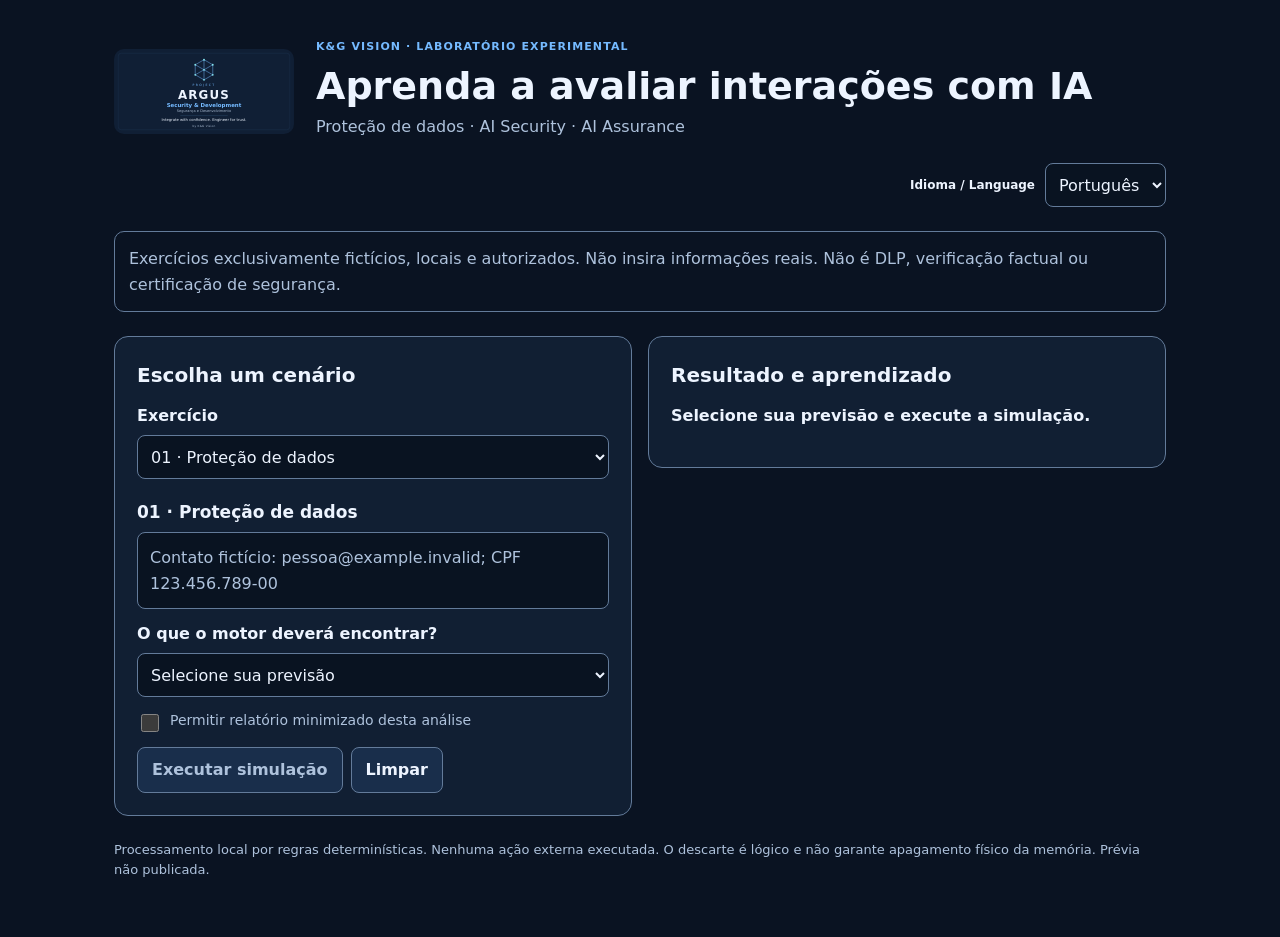
<file: development/block-07/mini/index.html>
<!doctype html><html lang="pt-BR"><head><meta charset="utf-8"><meta name="viewport" content="width=device-width,initial-scale=1"><meta http-equiv="Content-Security-Policy" content="default-src 'none'; script-src 'self'; style-src 'self'; img-src 'self'; connect-src 'none'; object-src 'none'; base-uri 'none'; form-action 'none'"><title>Argus Mini Lab · Experimental</title><link rel="stylesheet" href="style.css"></head>
<body><a class="skip" href="#exercise-title">Ir para o exercício</a><main><header><img src="../../../assets/readme-cover.svg" alt="Project Argus — K&amp;G Vision" width="180" height="85"><div><span class="eyebrow">K&amp;G VISION · LABORATÓRIO EXPERIMENTAL</span><h1>Aprenda a avaliar interações com IA</h1><p>Proteção de dados · AI Security · AI Assurance</p></div></header><div class="language"><label for="language">Idioma / Language</label><select id="language"><option value="pt-BR">Português</option><option value="en">English</option></select></div>
<p class="notice">Exercícios exclusivamente fictícios, locais e autorizados. Não insira informações reais. Não é DLP, verificação factual ou certificação de segurança.</p>
<div class="workspace"><section class="panel" aria-labelledby="exercise-title"><h2 id="exercise-title" tabindex="-1">Escolha um cenário</h2><label for="scenario">Exercício</label><select id="scenario"></select><h3 id="scenario-title"></h3><p id="scenario-text" class="sample"></p><label for="prediction" id="question"></label><select id="prediction"></select><label class="check"><input id="allow-export" type="checkbox"> Permitir relatório minimizado desta análise</label><div class="actions"><button id="run" class="primary" disabled>Executar simulação</button><button id="clear">Limpar</button></div></section>
<section class="panel" aria-labelledby="result-title"><h2 id="result-title">Resultado e aprendizado</h2><p id="status" role="status" aria-live="polite" aria-atomic="true">Selecione sua previsão e execute a simulação.</p><p id="observed"></p><ul id="findings"></ul><p id="lesson"></p><div id="preview-panel" hidden><label for="preview">Prévia mascarada (fictícia)</label><textarea id="preview" rows="3" readonly autocomplete="off" spellcheck="false"></textarea></div><div id="export-panel" hidden><label class="check"><input id="confirm" type="checkbox"> Revisei e confirmo a geração do relatório</label><button id="export" disabled>Gerar JSON para cópia manual</button><label for="report">Relatório minimizado</label><textarea id="report" rows="7" readonly autocomplete="off" spellcheck="false"></textarea></div></section></div>
<footer>Processamento local por regras determinísticas. Nenhuma ação externa executada. O descarte é lógico e não garante apagamento físico da memória. Prévia não publicada.</footer></main><script src="../../block-02/privacy.js"></script><script src="../../block-03/review.js"></script><script src="../../block-04/assurance.js"></script><script src="../../block-05/session.js"></script><script src="../../block-08/i18n.js"></script><script src="../lab.js"></script><script src="ui.js"></script></body></html>
</file>
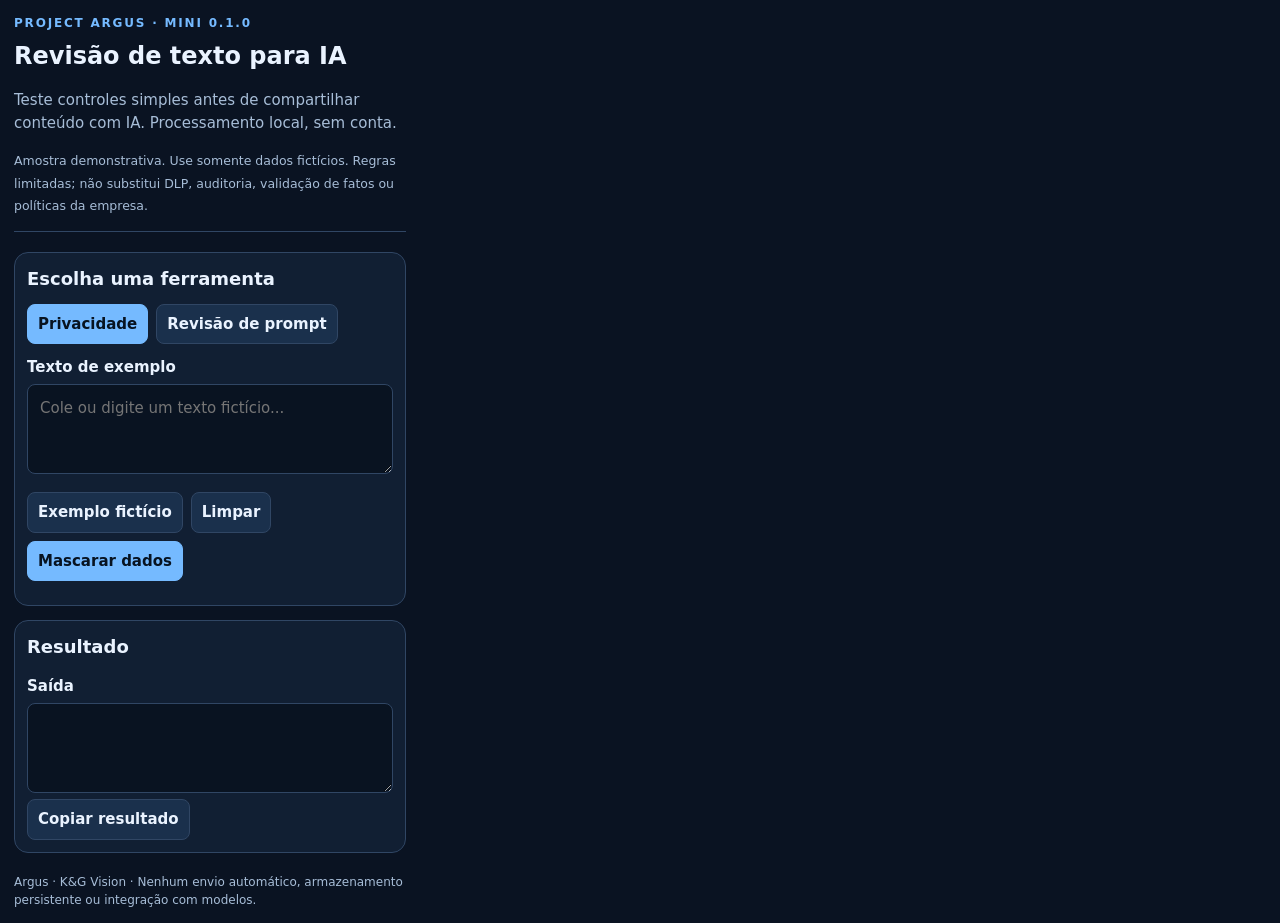
<file: extension/popup.html>
<!doctype html><html lang="pt-BR"><head><meta charset="utf-8"><meta name="viewport" content="width=device-width,initial-scale=1"><title>Argus Mini — K&amp;G Vision</title><link rel="stylesheet" href="style.css"></head><body class="popup"><main><header><div class="eyebrow">PROJECT ARGUS · MINI 0.1.0</div><h1>Revisão de texto para IA</h1><p>Teste controles simples antes de compartilhar conteúdo com IA. Processamento local, sem conta.</p><small>Amostra demonstrativa. Use somente dados fictícios. Regras limitadas; não substitui DLP, auditoria, validação de fatos ou políticas da empresa.</small></header><section class="panel"><h2>Escolha uma ferramenta</h2><div class="buttons"><button type="button" data-mode="privacy" aria-pressed="true">Privacidade</button><button type="button" data-mode="review" aria-pressed="false">Revisão de prompt</button></div><label for="input">Texto de exemplo</label><textarea id="input" maxlength="12000" placeholder="Cole ou digite um texto fictício..."></textarea><div class="buttons"><button type="button" id="sample">Exemplo fictício</button><button type="button" id="clear">Limpar</button><button type="button" class="primary" id="run">Mascarar dados</button></div></section><section class="panel"><h2>Resultado</h2><p id="summary" role="status" aria-live="polite"></p><ul id="details"></ul><label for="output">Saída</label><textarea id="output" readonly></textarea><button type="button" id="copy">Copiar resultado</button></section><footer>Argus · K&G Vision · Nenhum envio automático, armazenamento persistente ou integração com modelos.</footer></main><script src="core.js"></script><script src="ui.js"></script></body></html>
</file>
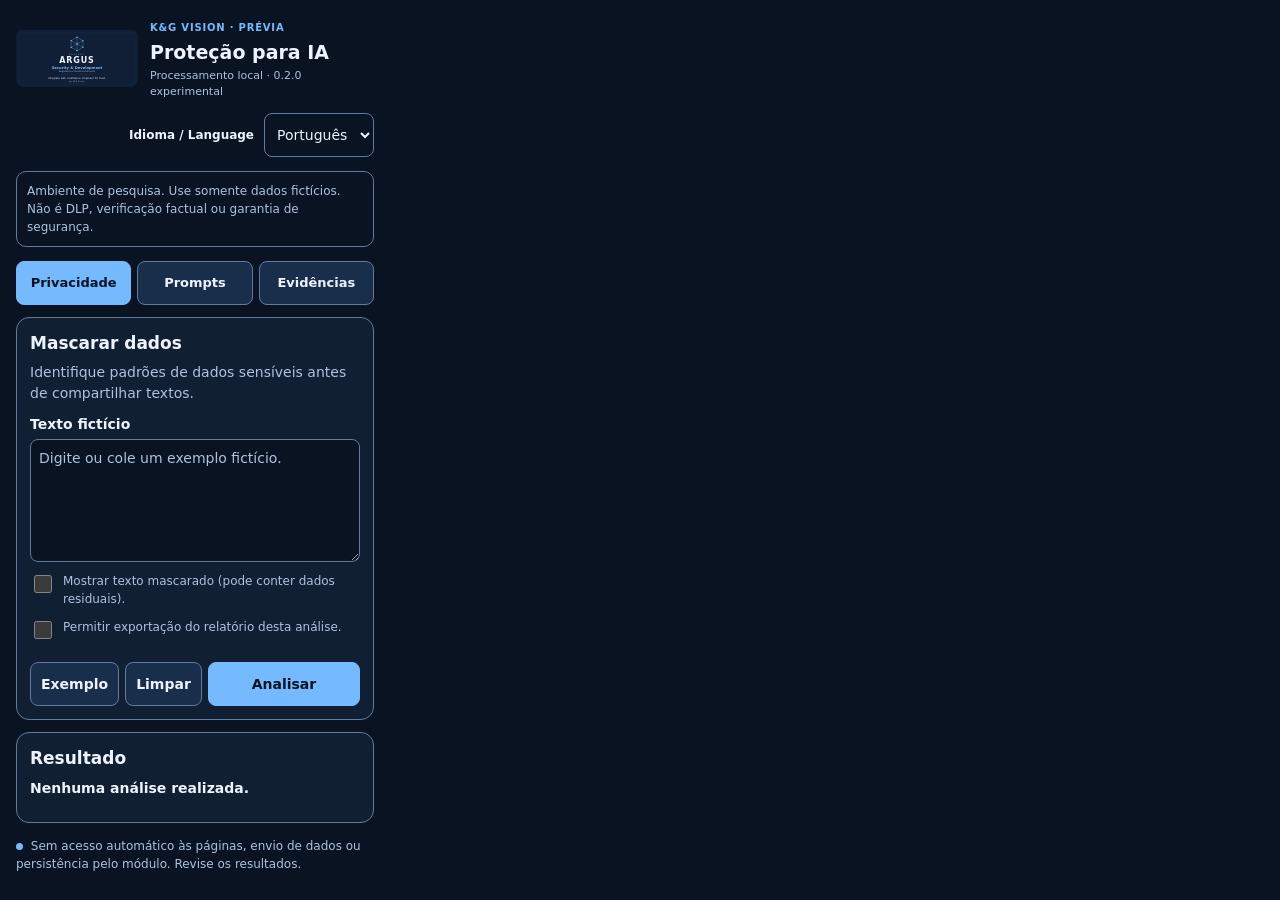
<file: development/block-06/extension/popup.html>
<!doctype html>
<html lang="pt-BR"><head><meta charset="utf-8"><meta name="viewport" content="width=device-width,initial-scale=1"><title>Argus — Experimental</title><link rel="stylesheet" href="style.css"></head>
<body><a class="skip" href="#tool-title">Ir para a ferramenta</a><main>
<header><img src="brand.svg" alt="Project Argus — identidade oficial K&amp;G Vision" width="122" height="58"><div><span class="eyebrow">K&amp;G VISION · PRÉVIA</span><h1>Proteção para IA</h1><p>Processamento local · 0.2.0 experimental</p></div></header><div class="language"><label for="language">Idioma / Language</label><select id="language"><option value="pt-BR">Português</option><option value="en">English</option></select></div>
<p class="notice">Ambiente de pesquisa. Use somente dados fictícios. Não é DLP, verificação factual ou garantia de segurança.</p>
<nav aria-label="Ferramentas"><button data-mode="mask" aria-pressed="true">Privacidade</button><button data-mode="review" aria-pressed="false">Prompts</button><button data-mode="assess" aria-pressed="false">Evidências</button></nav>
<section class="panel" aria-labelledby="tool-title"><h2 id="tool-title" tabindex="-1">Mascarar dados</h2><p id="help">Identifique padrões de dados sensíveis antes de compartilhar textos.</p>
<div id="text-panel"><label for="input">Texto fictício</label><textarea id="input" maxlength="12000" rows="5" autocomplete="off" spellcheck="false" placeholder="Digite ou cole um exemplo fictício."></textarea></div>
<div id="review-panel" hidden><label for="source">Origem declarada do texto</label><select id="source"><option value="unknown">Desconhecida</option><option value="user">Usuário</option><option value="external_document">Documento externo</option><option value="tool_output">Saída de ferramenta</option></select><label for="action">Ação pretendida</label><select id="action"><option value="none">Nenhuma</option><option value="read_sensitive">Ler dados sensíveis</option><option value="external_transfer">Transferir dados</option><option value="execute">Executar ação</option><option value="change_permissions">Alterar permissões</option></select><p class="muted">A interface não verifica nem concede autorização; ações restritas são avaliadas sem autorização declarada.</p></div>
<div id="assess-panel" hidden><p class="muted">Compare uma afirmação e uma referência estruturadas manualmente no mesmo escopo. Não é verificação factual.</p><div class="fields"><label>Assunto<input id="subject" maxlength="160" autocomplete="off" spellcheck="false"></label><label>Propriedade<input id="predicate" maxlength="160" autocomplete="off" spellcheck="false"></label><label>Escopo<input id="scope" maxlength="160" autocomplete="off" spellcheck="false"></label><label>Unidade<input id="unit" maxlength="160" autocomplete="off" spellcheck="false"></label></div><label for="value-type">Tipo de valor</label><select id="value-type"><option value="text">Texto</option><option value="number">Número</option><option value="boolean">Booleano (true/false)</option></select><label for="claim">Valor da afirmação</label><input id="claim" maxlength="160" autocomplete="off" spellcheck="false"><label for="reference">Valor da referência (opcional)</label><input id="reference" maxlength="160" autocomplete="off" spellcheck="false"><label class="check"><input id="exclusive" type="checkbox"> A propriedade admite apenas um valor neste escopo.</label></div>
<label class="check" id="preview-option"><input id="preview" type="checkbox"> Mostrar texto mascarado (pode conter dados residuais).</label><label class="check"><input id="enable-export" type="checkbox"> Permitir exportação do relatório desta análise.</label>
<div class="actions"><button id="sample">Exemplo</button><button id="clear">Limpar</button><button id="run" class="primary">Analisar</button></div></section>
<section class="panel" aria-labelledby="result-title"><h2 id="result-title">Resultado</h2><p id="status" role="status" aria-live="polite" aria-atomic="true">Nenhuma análise realizada.</p><ul id="findings"></ul><div id="preview-panel" hidden><label for="masked">Prévia mascarada · revise antes de compartilhar</label><textarea id="masked" readonly rows="4" autocomplete="off" spellcheck="false"></textarea></div><div id="export-panel" hidden><label class="check"><input id="confirm-export" type="checkbox"> Confirmo que revisei o relatório minimizado.</label><button id="export" disabled>Gerar JSON para cópia manual</button><label for="report">Relatório minimizado</label><textarea id="report" readonly rows="4" autocomplete="off" spellcheck="false"></textarea></div></section>
<footer><span class="dot"></span> Sem acesso automático às páginas, envio de dados ou persistência pelo módulo. Revise os resultados.</footer>
</main><script src="privacy.js"></script><script src="review.js"></script><script src="assurance.js"></script><script src="session.js"></script><script src="i18n.js"></script><script src="ui.js"></script></body></html>
</file>
<file: development/block-07/mini/style.css>
:root{color-scheme:dark;--bg:#0a1322;--panel:#111f33;--ink:#edf4ff;--muted:#aec2dc;--accent:#75baff;--line:#304664;--focus:#85e5ed}*{box-sizing:border-box}[hidden]{display:none!important}body{margin:0;background:var(--bg);color:var(--ink);font:16px/1.6 system-ui,sans-serif}main{max-width:1100px;margin:auto;padding:32px 24px}header{display:flex;align-items:center;gap:22px}header img{width:180px;height:auto;border-radius:10px}h1{font-size:clamp(24px,4vw,38px);line-height:1.16;margin:6px 0}h2{font-size:20px;margin:0 0 12px}h3{font-size:17px;margin:20px 0 6px}p{margin:0 0 12px;color:var(--muted)}.eyebrow{font-size:11px;letter-spacing:.1em;font-weight:700;color:var(--accent)}.notice{border:1px solid var(--line);border-radius:10px;padding:14px;margin:24px 0}.workspace{display:grid;grid-template-columns:1fr 1fr;gap:16px;align-items:start}.panel{min-width:0;border:1px solid var(--line);border-radius:14px;background:var(--panel);padding:22px}.sample{white-space:pre-wrap;overflow-wrap:anywhere;background:#091321;border-radius:8px;border:1px solid var(--line);padding:12px}label{display:block;font-weight:600;margin:12px 0 6px}select,textarea,button{font:inherit;color:var(--ink)}select,textarea{width:100%;background:#091321;border:1px solid var(--line);border-radius:8px;padding:9px;min-width:0}textarea{resize:vertical}button{border:1px solid var(--line);border-radius:8px;background:#192e4b;padding:9px 14px;font-weight:650;cursor:pointer}button.primary{background:var(--accent);color:#071321}button:disabled{opacity:.5;cursor:not-allowed}button:focus-visible,select:focus-visible,textarea:focus-visible,input:focus-visible{outline:3px solid var(--focus);outline-offset:3px}.actions{display:flex;gap:8px;flex-wrap:wrap}.check{display:flex;align-items:flex-start;gap:8px;font-size:14px;font-weight:400;color:var(--muted)}.check input{accent-color:var(--accent);margin-top:5px}#status,#observed{font-weight:650;color:var(--ink)}#findings{padding-left:20px;overflow-wrap:anywhere}#lesson{border-left:2px solid var(--accent);padding-left:10px}#lesson:empty{display:none}footer{font-size:13px;color:var(--muted);margin:24px 0}@media(max-width:720px){main{padding:18px 12px}.workspace{grid-template-columns:1fr}header{align-items:flex-start;flex-direction:column;gap:10px}.panel{padding:16px}header img{width:145px}}
/* Shared accessible visual system — Argus Block 08. */
:root{--line:#637B9A}button,select,input:not([type=checkbox]){min-height:44px}button:focus-visible,a:focus-visible,select:focus-visible,textarea:focus-visible,input:focus-visible,[tabindex]:focus-visible{outline:3px solid #85E5ED;outline-offset:3px}button:disabled{opacity:1;color:#AEC2DC;background:#192E4B;border-color:#637B9A}.language{display:flex;align-items:center;justify-content:flex-end;gap:10px;margin:12px 0}.language label{font-size:12px;margin:0}.language select{width:auto;max-width:100%;min-width:110px}.skip{position:absolute;left:8px;top:8px;z-index:10;background:#75BAFF;color:#071321;padding:10px;transform:translateY(-200%);border-radius:8px}.skip:focus{transform:translateY(0)}.check{min-height:32px}.check input{width:18px;height:18px}.panel{overflow-wrap:anywhere}nav button{min-width:0;overflow-wrap:anywhere}header img{max-width:100%}textarea:read-only{border-style:dashed} @media(prefers-reduced-motion:reduce){*,*::before,*::after{animation:none!important;transition:none!important;scroll-behavior:auto!important}}
</file>
<file: extension/style.css>
:root{color-scheme:dark;--bg:#0a1322;--panel:#111f33;--line:#304664;--ink:#eaf3ff;--muted:#a7bdd7;--accent:#75baff}*{box-sizing:border-box}body{margin:0;font:15px/1.5 system-ui,sans-serif;background:var(--bg);color:var(--ink)}main{max-width:900px;margin:auto;padding:24px}header{padding-bottom:14px;border-bottom:1px solid var(--line);margin-bottom:20px}a{color:var(--accent)}h1{font-size:clamp(24px,4vw,38px);margin:6px 0}h2{font-size:18px;margin:0 0 12px}p{color:var(--muted)}.eyebrow{font-size:12px;letter-spacing:.15em;color:var(--accent);font-weight:700}.panel{border:1px solid var(--line);background:var(--panel);border-radius:14px;padding:18px;margin:14px 0}label{display:block;font-weight:600;margin:12px 0 5px}textarea{width:100%;font:inherit;line-height:1.5;padding:12px;background:#091321;border:1px solid var(--line);color:var(--ink);border-radius:8px;resize:vertical;min-height:110px}textarea[readonly]{min-height:85px}.buttons{display:flex;gap:8px;flex-wrap:wrap;margin:12px 0}button{font:inherit;font-weight:600;cursor:pointer;color:var(--ink);background:#1a304c;border:1px solid var(--line);border-radius:8px;padding:10px 14px}button[aria-pressed=true],.primary{background:var(--accent);color:#071321;border-color:var(--accent)}button:focus-visible,a:focus-visible,textarea:focus-visible{outline:3px solid #85e5ed;outline-offset:3px}small{color:var(--muted)}#summary{font-weight:600;color:var(--ink)}#details{padding-left:20px}footer{font-size:12px;color:var(--muted);margin-top:20px}.popup{min-width:340px;max-width:420px}.popup main{padding:14px}.popup h1{font-size:24px}.popup .panel{padding:12px}.popup textarea{min-height:90px}.popup button{padding:8px 10px}.nav{display:flex;flex-wrap:wrap;gap:12px;font-size:13px;margin:0 0 16px}
</file>
<file: development/block-06/extension/style.css>
:root{color-scheme:dark;--bg:#0a1322;--panel:#111f33;--ink:#edf4ff;--muted:#aec2dc;--blue:#75baff;--line:#304664;--cyan:#85e5ed}*{box-sizing:border-box}[hidden]{display:none!important}body{margin:0;width:390px;max-width:100%;background:var(--bg);color:var(--ink);font:14px/1.5 system-ui,sans-serif}main{padding:16px}header{display:flex;align-items:center;gap:12px}header img{object-fit:contain;flex-shrink:0;border-radius:8px}h1{font-size:19px;line-height:1.2;margin:4px 0}h2{font-size:17px;margin:0 0 6px}p{margin:0 0 10px;color:var(--muted)}header p{font-size:11px;margin:0}.eyebrow{color:var(--blue);font-size:10px;font-weight:700;letter-spacing:.08em}.notice{margin:14px 0;padding:10px;border:1px solid var(--line);border-radius:10px;font-size:12px}nav,.actions{display:flex;gap:6px}nav button{flex:1}button,input,textarea,select{font:inherit}button{background:#192e4b;color:var(--ink);border:1px solid var(--line);border-radius:8px;padding:9px 10px;font-weight:650;cursor:pointer}button[aria-pressed=true],button.primary{background:var(--blue);color:#071321;border-color:var(--blue)}button:disabled{opacity:.5;cursor:not-allowed}button:focus-visible,input:focus-visible,textarea:focus-visible,select:focus-visible{outline:3px solid var(--cyan);outline-offset:2px}.panel{padding:13px;border:1px solid var(--line);border-radius:13px;background:var(--panel);margin-top:12px}label{display:block;margin:8px 0 4px;font-weight:600}input:not([type=checkbox]),textarea,select{display:block;width:100%;background:#091321;color:var(--ink);border:1px solid var(--line);border-radius:8px;padding:8px;min-width:0}textarea{resize:vertical;min-height:64px}.fields{display:grid;grid-template-columns:1fr 1fr;gap:0 8px}.check{display:flex;align-items:flex-start;gap:8px;font-size:12px;font-weight:400;color:var(--muted);margin:10px 0}.check input{accent-color:var(--blue);margin-top:3px;flex:none}.muted,footer{font-size:12px;color:var(--muted)}.actions{margin-top:12px}.actions .primary{flex:1}#status{color:var(--ink);font-weight:650;overflow-wrap:anywhere}#findings{padding-left:18px;margin:0 0 8px;overflow-wrap:anywhere}.dot{display:inline-block;width:7px;height:7px;border-radius:50%;background:var(--blue);margin-right:4px}footer{margin-top:14px}#export-panel button{width:100%}@media(max-width:340px){header img{width:90px}main{padding:10px}.fields{grid-template-columns:1fr}}
/* Shared accessible visual system — Argus Block 08. */
:root{--line:#637B9A}button,select,input:not([type=checkbox]){min-height:44px}button:focus-visible,a:focus-visible,select:focus-visible,textarea:focus-visible,input:focus-visible,[tabindex]:focus-visible{outline:3px solid #85E5ED;outline-offset:3px}button:disabled{opacity:1;color:#AEC2DC;background:#192E4B;border-color:#637B9A}.language{display:flex;align-items:center;justify-content:flex-end;gap:10px;margin:12px 0}.language label{font-size:12px;margin:0}.language select{width:auto;max-width:100%;min-width:110px}.skip{position:absolute;left:8px;top:8px;z-index:10;background:#75BAFF;color:#071321;padding:10px;transform:translateY(-200%);border-radius:8px}.skip:focus{transform:translateY(0)}.check{min-height:32px}.check input{width:18px;height:18px}.panel{overflow-wrap:anywhere}nav button{min-width:0;overflow-wrap:anywhere}header img{max-width:100%}textarea:read-only{border-style:dashed} @media(prefers-reduced-motion:reduce){*,*::before,*::after{animation:none!important;transition:none!important;scroll-behavior:auto!important}}
/* Block 09: measured placeholder contrast and narrow popup tab layout. */
nav button{font-size:13px;padding-inline:6px;overflow-wrap:normal}textarea::placeholder{color:var(--muted);opacity:1}@media(max-width:340px){nav{flex-wrap:wrap}nav button{flex:1 1 90px}}
</file>
